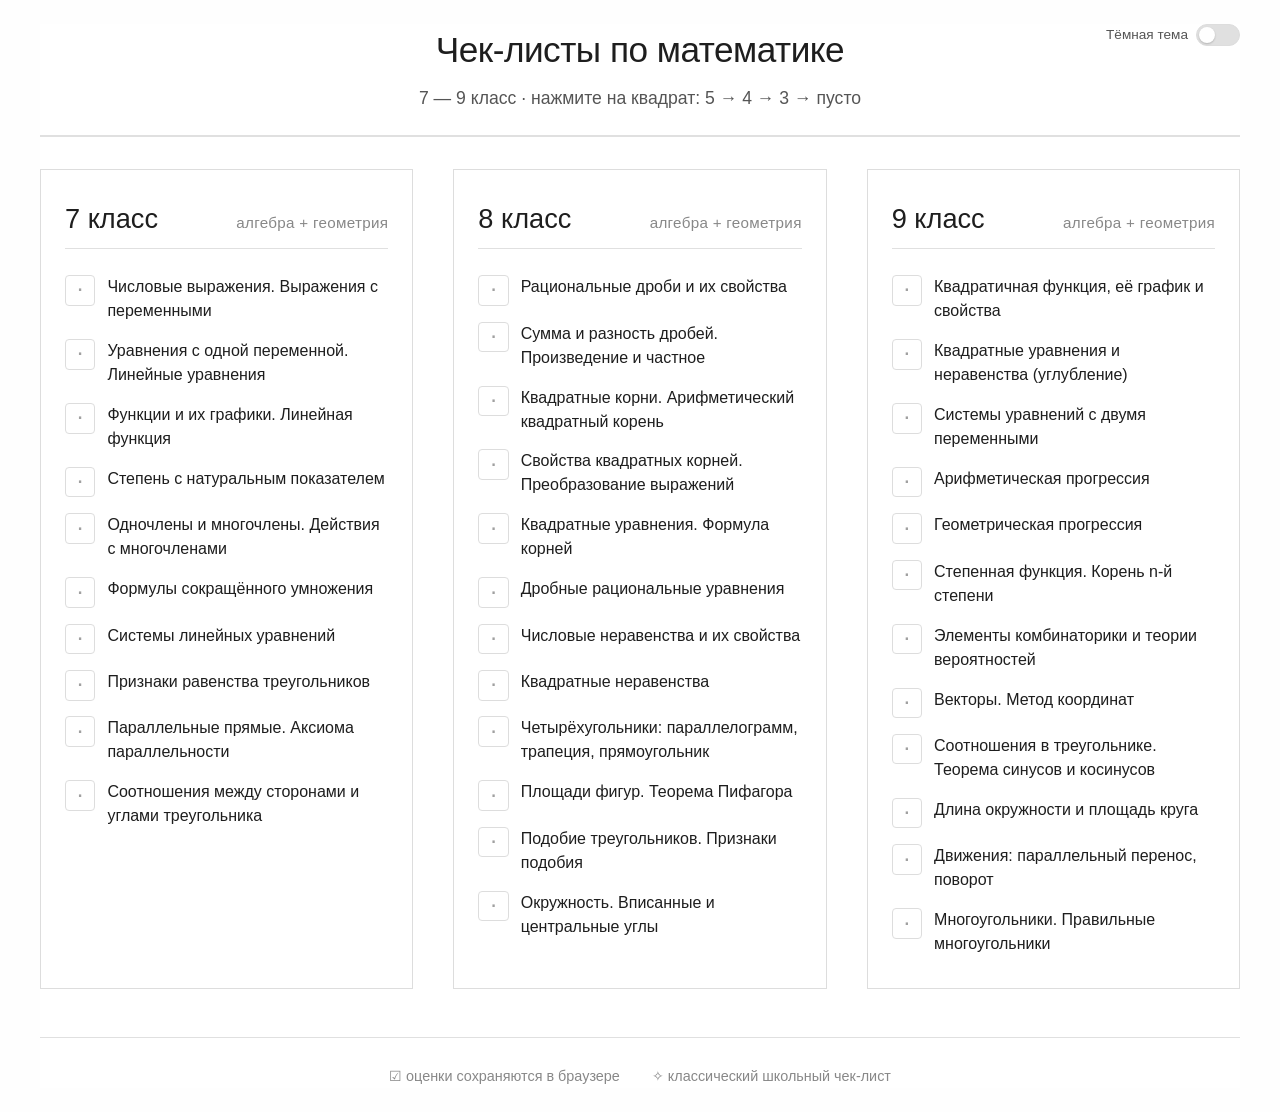
<file: cricket/maindo.html>
<!DOCTYPE html>
<html lang="ru">
<head>
  <meta charset="UTF-8">
  <meta name="viewport" content="width=device-width, initial-scale=1.0">
  <title>Чек-листы по математике · 7–9 классы</title>
  <style>
    
    :root {
      --bg-body: #fefefe;
      --bg-page: #ffffff;
      --bg-card: #ffffff;
      --text-primary: #1e1e1e;
      --text-secondary: #555;
      --text-muted: #888;
      --border-light: #e0e0e0;
      --border-card: #ddd;
      --border-hover: #a0a0a0;
      --accent: #2d5a7a;
      --accent-soft: #e8eef3;
      --level-5: #2d5a7a; 
      --level-4: #4f7a5c; 
      --level-3: #b07a4a;  
      --strike: #aaa;
      --btn-bg: #ffffff;
      --btn-bg-hover: #f5f5f5;
      --shadow-none: none;
    }

    [data-theme="dark"] {
      --bg-body: #121212;
      --bg-page: #1a1a1a;
      --bg-card: #1e1e1e;
      --text-primary: #e8e8e8;
      --text-secondary: #b0b0b0;
      --text-muted: #888;
      --border-light: #2c2c2c;
      --border-card: #333333;
      --border-hover: #555;
      --accent: #7aa7c7;
      --accent-soft: #22303a;
      --level-5: #7aa7c7;
      --level-4: #7fb08a;
      --level-3: #d4a373;
      --strike: #666;
      --btn-bg: #232323;
      --btn-bg-hover: #2c2c2c;
    }

    * {
      margin: 0;
      padding: 0;
      box-sizing: border-box;
    }

    body {
      background-color: var(--bg-body);
      font-family: 'Segoe UI', 'Roboto', 'Helvetica Neue', Arial, sans-serif;
      line-height: 1.5;
      color: var(--text-primary);
      padding: 1.5rem 1rem;
      display: flex;
      flex-direction: column;
      align-items: center;
      transition: background-color 0.2s, color 0.2s;
    }

    .page {
      max-width: 1200px;
      width: 100%;
      background: var(--bg-page);
      border-radius: 0;
      box-shadow: none;
      transition: background-color 0.2s;
    }

    header {
      position: relative;
      text-align: center;
      border-bottom: 2px solid var(--border-light);
      padding-bottom: 1.5rem;
      margin-bottom: 2rem;
    }

    h1 {
      font-size: 2.2rem;
      font-weight: 400;
      letter-spacing: -0.5px;
      color: var(--text-primary);
      margin-bottom: 0.5rem;
    }

    .subhead {
      font-size: 1.1rem;
      color: var(--text-secondary);
      font-weight: 300;
    }

    .theme-toggle {
      position: absolute;
      top: 0;
      right: 0;
      display: flex;
      align-items: center;
      gap: 0.5rem;
      font-size: 0.85rem;
      color: var(--text-secondary);
      font-weight: 300;
    }

    .theme-switch {
      position: relative;
      width: 44px;
      height: 22px;
      background: var(--border-light);
      border-radius: 11px;
      cursor: pointer;
      border: 1px solid var(--border-card);
      transition: background 0.2s;
      flex-shrink: 0;
    }

    .theme-switch::after {
      content: "";
      position: absolute;
      top: 2px;
      left: 2px;
      width: 16px;
      height: 16px;
      background: #ffffff;
      border-radius: 50%;
      transition: transform 0.2s;
      box-shadow: 0 1px 2px rgba(0,0,0,0.2);
    }

    [data-theme="dark"] .theme-switch {
      background: var(--accent);
    }

    [data-theme="dark"] .theme-switch::after {
      transform: translateX(22px);
      background: #121212;
    }

    .classes-grid {
      display: grid;
      grid-template-columns: repeat(auto-fit, minmax(280px, 1fr));
      gap: 2rem 2.5rem;
      margin-bottom: 3rem;
    }

    .class-card {
      background: var(--bg-card);
      border: 1px solid var(--border-card);
      padding: 1.8rem 1.5rem 1.8rem 1.5rem;
      transition: border-color 0.15s, background-color 0.2s;
    }

    .class-card:hover {
      border-color: var(--border-hover);
    }

    .class-title {
      font-size: 1.7rem;
      font-weight: 400;
      margin-bottom: 1.5rem;
      color: var(--text-primary);
      border-bottom: 1px solid var(--border-light);
      padding-bottom: 0.5rem;
      display: flex;
      align-items: baseline;
      justify-content: space-between;
    }

    .class-title span {
      font-size: 0.95rem;
      font-weight: 300;
      color: var(--text-muted);
      letter-spacing: 0.3px;
    }

    .topic-list {
      list-style: none;
      display: flex;
      flex-direction: column;
      gap: 0.7rem;
    }

    .topic-item {
      display: flex;
      align-items: flex-start;
      gap: 0.75rem;
      font-size: 1rem;
      font-weight: 400;
      color: var(--text-primary);
      padding: 0.15rem 0;
    }

    .topic-label {
      cursor: default;
      flex: 1;
      transition: color 0.15s, text-decoration-color 0.15s;
    }

    .topic-item[data-level="5"] .topic-label,
    .topic-item[data-level="4"] .topic-label,
    .topic-item[data-level="3"] .topic-label {
      text-decoration: line-through;
      text-decoration-thickness: 1px;
      color: var(--text-muted);
    }

    .level-btn {
      width: 1.9rem;
      height: 1.9rem;
      flex-shrink: 0;
      display: inline-flex;
      align-items: center;
      justify-content: center;
      background: var(--btn-bg);
      border: 1.5px solid var(--border-card);
      border-radius: 4px;
      font-size: 0.95rem;
      font-weight: 500;
      color: var(--text-muted);
      cursor: pointer;
      transition: background 0.15s, border-color 0.15s, color 0.15s;
      user-select: none;
      padding: 0;
      line-height: 1;
    }

    .level-btn:hover {
      background: var(--btn-bg-hover);
      border-color: var(--border-hover);
    }

    .level-btn:focus-visible {
      outline: 2px solid var(--accent);
      outline-offset: 1px;
    }

    .level-btn[data-level="0"]::before {
      content: "·";
      font-size: 1.5rem;
      line-height: 1;
      color: var(--border-hover);
      margin-top: -4px;
    }

    /* уровни — цветная заливка */
    .level-btn[data-level="5"] {
      background: var(--level-5);
      border-color: var(--level-5);
      color: #fff;
    }

    .level-btn[data-level="4"] {
      background: var(--level-4);
      border-color: var(--level-4);
      color: #fff;
    }

    .level-btn[data-level="3"] {
      background: var(--level-3);
      border-color: var(--level-3);
      color: #fff;
    }

    [data-theme="dark"] .level-btn[data-level="5"],
    [data-theme="dark"] .level-btn[data-level="4"],
    [data-theme="dark"] .level-btn[data-level="3"] {
      color: #121212;
    }

    footer {
      margin-top: 2.5rem;
      border-top: 1px solid var(--border-light);
      padding-top: 1.8rem;
      text-align: center;
      font-size: 0.9rem;
      color: var(--text-muted);
      font-weight: 300;
      display: flex;
      justify-content: center;
      gap: 2rem;
      flex-wrap: wrap;
    }

    @media (max-width: 650px) {
      body {
        padding: 1rem 0.8rem;
      }

      h1 {
        font-size: 1.8rem;
        margin-top: 2.2rem;
      }

      .theme-toggle {
        top: -0.2rem;
        right: 0.2rem;
      }

      .class-card {
        padding: 1.5rem 1.2rem;
      }

      .class-title {
        font-size: 1.5rem;
      }
    }
  </style>
</head>
<body>
  <div class="page">
    <header>
      <div class="theme-toggle">
        <span>Тёмная тема</span>
        <div class="theme-switch" id="themeSwitch" role="switch" aria-checked="false" tabindex="0" aria-label="Переключить тёмную тему"></div>
      </div>
      <h1>Чек-листы по математике</h1>
      <div class="subhead">7 — 9 класс · нажмите на квадрат: 5 → 4 → 3 → пусто</div>
    </header>

    <div class="classes-grid">

      <section class="class-card">
        <div class="class-title">7 класс <span>алгебра + геометрия</span></div>
        <ul class="topic-list">
          <li class="topic-item" data-level="0" data-id="t7-1">
            <button class="level-btn" data-level="0" aria-label="Уровень темы">5</button>
            <span class="topic-label">Числовые выражения. Выражения с переменными</span>
          </li>
          <li class="topic-item" data-level="0" data-id="t7-2">
            <button class="level-btn" data-level="0">5</button>
            <span class="topic-label">Уравнения с одной переменной. Линейные уравнения</span>
          </li>
          <li class="topic-item" data-level="0" data-id="t7-3">
            <button class="level-btn" data-level="0">5</button>
            <span class="topic-label">Функции и их графики. Линейная функция</span>
          </li>
          <li class="topic-item" data-level="0" data-id="t7-4">
            <button class="level-btn" data-level="0">5</button>
            <span class="topic-label">Степень с натуральным показателем</span>
          </li>
          <li class="topic-item" data-level="0" data-id="t7-5">
            <button class="level-btn" data-level="0">5</button>
            <span class="topic-label">Одночлены и многочлены. Действия с многочленами</span>
          </li>
          <li class="topic-item" data-level="0" data-id="t7-6">
            <button class="level-btn" data-level="0">5</button>
            <span class="topic-label">Формулы сокращённого умножения</span>
          </li>
          <li class="topic-item" data-level="0" data-id="t7-7">
            <button class="level-btn" data-level="0">5</button>
            <span class="topic-label">Системы линейных уравнений</span>
          </li>
          <li class="topic-item" data-level="0" data-id="t7-8">
            <button class="level-btn" data-level="0">5</button>
            <span class="topic-label">Признаки равенства треугольников</span>
          </li>
          <li class="topic-item" data-level="0" data-id="t7-9">
            <button class="level-btn" data-level="0">5</button>
            <span class="topic-label">Параллельные прямые. Аксиома параллельности</span>
          </li>
          <li class="topic-item" data-level="0" data-id="t7-10">
            <button class="level-btn" data-level="0">5</button>
            <span class="topic-label">Соотношения между сторонами и углами треугольника</span>
          </li>
        </ul>
      </section>

      <section class="class-card">
        <div class="class-title">8 класс <span>алгебра + геометрия</span></div>
        <ul class="topic-list">
          <li class="topic-item" data-level="0" data-id="t8-1">
            <button class="level-btn" data-level="0">5</button>
            <span class="topic-label">Рациональные дроби и их свойства</span>
          </li>
          <li class="topic-item" data-level="0" data-id="t8-2">
            <button class="level-btn" data-level="0">5</button>
            <span class="topic-label">Сумма и разность дробей. Произведение и частное</span>
          </li>
          <li class="topic-item" data-level="0" data-id="t8-3">
            <button class="level-btn" data-level="0">5</button>
            <span class="topic-label">Квадратные корни. Арифметический квадратный корень</span>
          </li>
          <li class="topic-item" data-level="0" data-id="t8-4">
            <button class="level-btn" data-level="0">5</button>
            <span class="topic-label">Свойства квадратных корней. Преобразование выражений</span>
          </li>
          <li class="topic-item" data-level="0" data-id="t8-5">
            <button class="level-btn" data-level="0">5</button>
            <span class="topic-label">Квадратные уравнения. Формула корней</span>
          </li>
          <li class="topic-item" data-level="0" data-id="t8-6">
            <button class="level-btn" data-level="0">5</button>
            <span class="topic-label">Дробные рациональные уравнения</span>
          </li>
          <li class="topic-item" data-level="0" data-id="t8-7">
            <button class="level-btn" data-level="0">5</button>
            <span class="topic-label">Числовые неравенства и их свойства</span>
          </li>
          <li class="topic-item" data-level="0" data-id="t8-8">
            <button class="level-btn" data-level="0">5</button>
            <span class="topic-label">Квадратные неравенства</span>
          </li>
          <li class="topic-item" data-level="0" data-id="t8-9">
            <button class="level-btn" data-level="0">5</button>
            <span class="topic-label">Четырёхугольники: параллелограмм, трапеция, прямоугольник</span>
          </li>
          <li class="topic-item" data-level="0" data-id="t8-10">
            <button class="level-btn" data-level="0">5</button>
            <span class="topic-label">Площади фигур. Теорема Пифагора</span>
          </li>
          <li class="topic-item" data-level="0" data-id="t8-11">
            <button class="level-btn" data-level="0">5</button>
            <span class="topic-label">Подобие треугольников. Признаки подобия</span>
          </li>
          <li class="topic-item" data-level="0" data-id="t8-12">
            <button class="level-btn" data-level="0">5</button>
            <span class="topic-label">Окружность. Вписанные и центральные углы</span>
          </li>
        </ul>
      </section>

      <section class="class-card">
        <div class="class-title">9 класс <span>алгебра + геометрия</span></div>
        <ul class="topic-list">
          <li class="topic-item" data-level="0" data-id="t9-1">
            <button class="level-btn" data-level="0">5</button>
            <span class="topic-label">Квадратичная функция, её график и свойства</span>
          </li>
          <li class="topic-item" data-level="0" data-id="t9-2">
            <button class="level-btn" data-level="0">5</button>
            <span class="topic-label">Квадратные уравнения и неравенства (углубление)</span>
          </li>
          <li class="topic-item" data-level="0" data-id="t9-3">
            <button class="level-btn" data-level="0">5</button>
            <span class="topic-label">Системы уравнений с двумя переменными</span>
          </li>
          <li class="topic-item" data-level="0" data-id="t9-4">
            <button class="level-btn" data-level="0">5</button>
            <span class="topic-label">Арифметическая прогрессия</span>
          </li>
          <li class="topic-item" data-level="0" data-id="t9-5">
            <button class="level-btn" data-level="0">5</button>
            <span class="topic-label">Геометрическая прогрессия</span>
          </li>
          <li class="topic-item" data-level="0" data-id="t9-6">
            <button class="level-btn" data-level="0">5</button>
            <span class="topic-label">Степенная функция. Корень n-й степени</span>
          </li>
          <li class="topic-item" data-level="0" data-id="t9-7">
            <button class="level-btn" data-level="0">5</button>
            <span class="topic-label">Элементы комбинаторики и теории вероятностей</span>
          </li>
          <li class="topic-item" data-level="0" data-id="t9-8">
            <button class="level-btn" data-level="0">5</button>
            <span class="topic-label">Векторы. Метод координат</span>
          </li>
          <li class="topic-item" data-level="0" data-id="t9-9">
            <button class="level-btn" data-level="0">5</button>
            <span class="topic-label">Соотношения в треугольнике. Теорема синусов и косинусов</span>
          </li>
          <li class="topic-item" data-level="0" data-id="t9-10">
            <button class="level-btn" data-level="0">5</button>
            <span class="topic-label">Длина окружности и площадь круга</span>
          </li>
          <li class="topic-item" data-level="0" data-id="t9-11">
            <button class="level-btn" data-level="0">5</button>
            <span class="topic-label">Движения: параллельный перенос, поворот</span>
          </li>
          <li class="topic-item" data-level="0" data-id="t9-12">
            <button class="level-btn" data-level="0">5</button>
            <span class="topic-label">Многоугольники. Правильные многоугольники</span>
          </li>
        </ul>
      </section>
    </div>

    <footer>
      <span>☑ оценки сохраняются в браузере</span>
      <span>✧ классический школьный чек-лист</span>
    </footer>
  </div>

  <script>
    (function() {
      const STORAGE_PREFIX = 'math_level_';
      const THEME_KEY = 'math_theme';
      const LEVELS = [5, 4, 3, 0]; 

      const html = document.documentElement;
      const themeSwitch = document.getElementById('themeSwitch');

      function applyTheme(theme) {
        html.setAttribute('data-theme', theme);
        themeSwitch.setAttribute('aria-checked', theme === 'dark' ? 'true' : 'false');
      }

      const savedTheme = localStorage.getItem(THEME_KEY);
      if (savedTheme === 'dark') {
        applyTheme('dark');
      } else {
        applyTheme('light');
      }

      function toggleTheme() {
        const current = html.getAttribute('data-theme');
        const next = current === 'dark' ? 'light' : 'dark';
        applyTheme(next);
        localStorage.setItem(THEME_KEY, next);
      }

      themeSwitch.addEventListener('click', toggleTheme);
      themeSwitch.addEventListener('keydown', (e) => {
        if (e.key === 'Enter' || e.key === ' ') {
          e.preventDefault();
          toggleTheme();
        }
      });

      const topicItems = document.querySelectorAll('.topic-item');

      topicItems.forEach(item => {
        const id = item.dataset.id;
        const saved = localStorage.getItem(STORAGE_PREFIX + id);
        let level = 0;
        if (saved !== null) {
          const parsed = parseInt(saved, 10);
          if (LEVELS.includes(parsed)) {
            level = parsed;
          }
        }
        setLevel(item, level);
      });

      // обработчик клика
      topicItems.forEach(item => {
        const btn = item.querySelector('.level-btn');
        btn.addEventListener('click', () => {
          const currentLevel = parseInt(item.dataset.level, 10) || 0;
          let idx = LEVELS.indexOf(currentLevel);
          if (idx === -1) idx = 0; 
          const nextLevel = LEVELS[(idx + 1) % LEVELS.length];
          setLevel(item, nextLevel);
          localStorage.setItem(STORAGE_PREFIX + item.dataset.id, nextLevel);
        });
      });

      function setLevel(item, level) {
        item.dataset.level = level;
        const btn = item.querySelector('.level-btn');
        btn.dataset.level = level;

        if (level === 0) {
          btn.textContent = '';
        } else {
          btn.textContent = level;
        }

        const labelMap = {
          0: 'Уровень не выставлен, нажмите для оценки 5',
          5: 'Оценка 5, нажмите для 4',
          4: 'Оценка 4, нажмите для 3',
          3: 'Оценка 3, нажмите для сброса'
        };
        btn.setAttribute('aria-label', labelMap[level] || 'Уровень темы');
      }
    })();
  </script>
</body>
</html>
</file>
